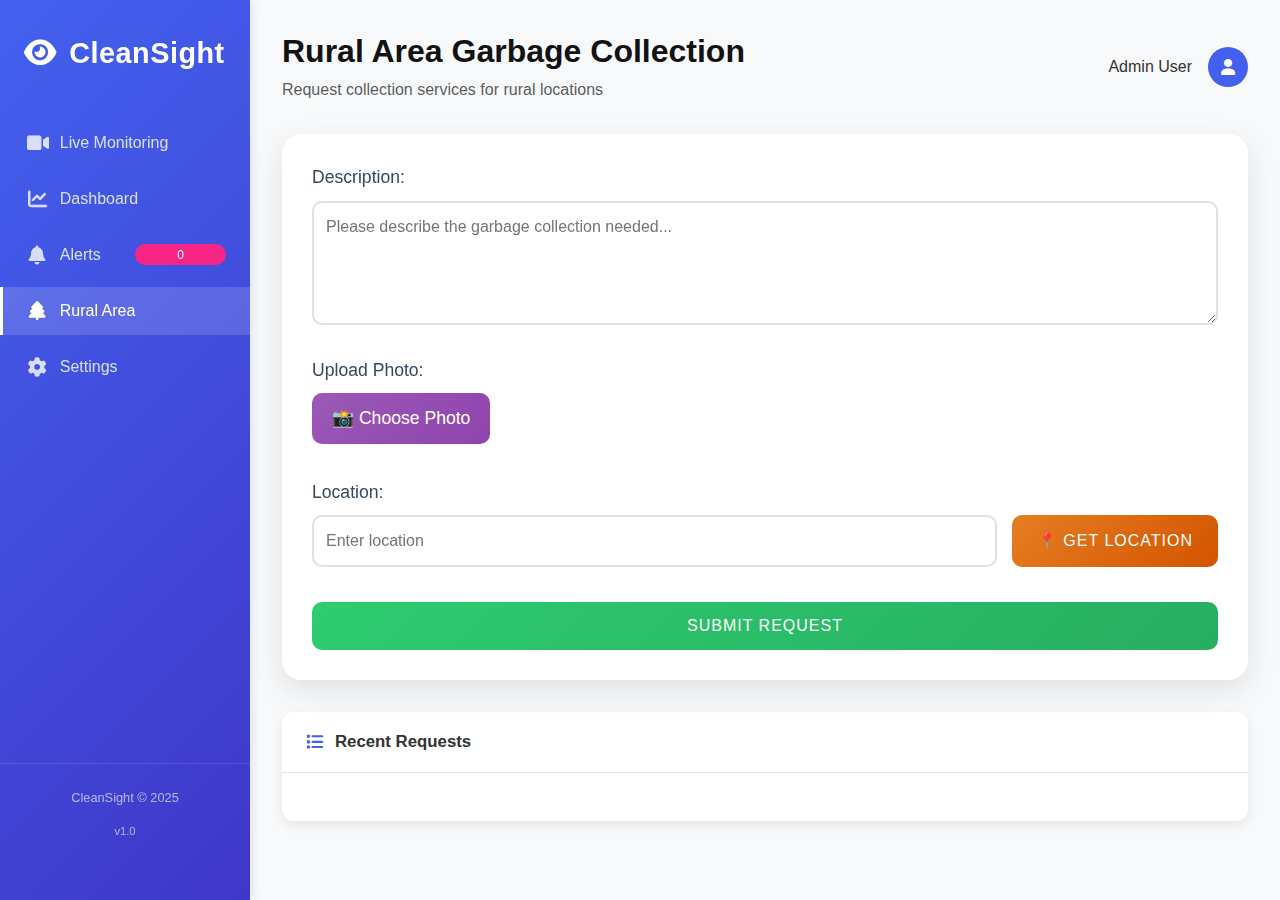
<file: templates/Rulararea.html>
<!DOCTYPE html>
<html lang="en">
<head>
    <meta charset="UTF-8">
    <meta name="viewport" content="width=device-width, initial-scale=1.0">
    <title>CleanSight - Rural Area Requests</title>
    <link rel="stylesheet" href="https://cdnjs.cloudflare.com/ajax/libs/font-awesome/6.0.0-beta3/css/all.min.css">
    <link href="https://cdn.jsdelivr.net/npm/bootstrap@5.1.3/dist/css/bootstrap.min.css" rel="stylesheet">
    <link rel="stylesheet" href="/static/css/styles.css">
    <link href="https://fonts.googleapis.com/css2?family=Poppins:wght@400;500;600&display=swap" rel="stylesheet">
    <style>
        /* Specialized styles for the Rural Area page */
        .rural-container {
            background: rgba(255, 255, 255, 0.95);
            padding: 30px;
            border-radius: 20px;
            box-shadow: 0 10px 30px rgba(0, 0, 0, 0.1);
            backdrop-filter: blur(10px);
            margin-bottom: 2rem;
        }

        .form-group {
            margin-bottom: 25px;
            transition: all 0.3s ease;
        }

        label {
            display: block;
            margin-bottom: 10px;
            font-weight: 500;
            color: #34495e;
            font-size: 1.1em;
        }

        textarea, input[type="text"] {
            width: 100%;
            padding: 12px;
            border: 2px solid #e0e0e0;
            border-radius: 10px;
            font-size: 1em;
            transition: all 0.3s ease;
            background: white;
        }

        textarea:focus, input[type="text"]:focus {
            border-color: #3498db;
            outline: none;
            box-shadow: 0 0 0 3px rgba(52, 152, 219, 0.2);
        }

        .btn-rural {
            background: linear-gradient(135deg, #3498db, #2980b9);
            color: white;
            border: none;
            padding: 12px 25px;
            border-radius: 10px;
            cursor: pointer;
            font-size: 1em;
            font-weight: 500;
            transition: all 0.3s ease;
            text-transform: uppercase;
            letter-spacing: 1px;
        }

        .btn-rural:hover {
            transform: translateY(-2px);
            box-shadow: 0 5px 15px rgba(52, 152, 219, 0.4);
        }

        .btn-submit {
            width: 100%;
            margin-top: 10px;
            background: linear-gradient(135deg, #2ecc71, #27ae60);
        }

        .location-group {
            display: flex;
            gap: 15px;
        }

        .location-input {
            flex: 1;
        }

        .get-location-btn {
            background: linear-gradient(135deg, #e67e22, #d35400);
            white-space: nowrap;
        }

        .preview-image {
            max-width: 300px;
            margin-top: 15px;
            border-radius: 10px;
            box-shadow: 0 5px 15px rgba(0, 0, 0, 0.1);
            transition: transform 0.3s ease;
        }

        .preview-image:hover {
            transform: scale(1.05);
        }

        .request-card {
            background: white;
            padding: 20px;
            margin-bottom: 20px;
            border-radius: 15px;
            box-shadow: 0 5px 15px rgba(0, 0, 0, 0.05);
            transition: all 0.3s ease;
            border: 1px solid rgba(0, 0, 0, 0.05);
        }

        .request-card:hover {
            transform: translateY(-5px);
            box-shadow: 0 8px 25px rgba(0, 0, 0, 0.1);
        }

        .request-card p {
            margin-bottom: 10px;
            color: #34495e;
            line-height: 1.6;
        }

        .status-pending {
            color: #e67e22;
            font-weight: 500;
            background: rgba(230, 126, 34, 0.1);
            padding: 5px 12px;
            border-radius: 20px;
            font-size: 0.9em;
        }

        .timestamp {
            color: #7f8c8d;
            font-size: 0.9em;
            margin-top: 10px;
        }

        .file-input-wrapper {
            position: relative;
            margin-top: 10px;
        }

        .file-input-wrapper input[type="file"] {
            display: none;
        }

        .custom-file-upload {
            display: inline-block;
            padding: 12px 20px;
            background: linear-gradient(135deg, #9b59b6, #8e44ad);
            color: white;
            border-radius: 10px;
            cursor: pointer;
            transition: all 0.3s ease;
        }

        .custom-file-upload:hover {
            transform: translateY(-2px);
            box-shadow: 0 5px 15px rgba(155, 89, 182, 0.4);
        }

        @keyframes fadeIn {
            from { opacity: 0; transform: translateY(20px); }
            to { opacity: 1; transform: translateY(0); }
        }

        .request-card {
            animation: fadeIn 0.5s ease forwards;
        }
    </style>
</head>
<body>
    <div class="app-container">
        <!-- Sidebar -->
        <aside class="sidebar" id="sidebar">
            <div class="sidebar-header">
                <h3><i class="fas fa-eye"></i> CleanSight</h3>
                <button class="d-md-none btn btn-link text-white" id="toggleSidebar">
                    <i class="fas fa-bars"></i>
                </button>
            </div>
            <ul class="nav-menu" id="navMenu">
                <li class="nav-item">
                    <a class="nav-link" href="/">
                        <i class="fas fa-video"></i>
                        <span>Live Monitoring</span>
                    </a>
                </li>
                <li class="nav-item">
                    <a class="nav-link" href="/dashboard">
                        <i class="fas fa-chart-line"></i>
                        <span>Dashboard</span>
                    </a>
                </li>
                <li class="nav-item">
                    <a class="nav-link" href="#" id="alertsLink">
                        <i class="fas fa-bell"></i>
                        <span>Alerts</span>
                        <span class="badge rounded-pill" id="alertCount">0</span>
                    </a>
                </li>
                <li class="nav-item">
                    <a class="nav-link active" href="/Rulararea">
                        <i class="fas fa-tree"></i>
                        <span>Rural Area</span>
                    </a>
                </li>
                <li class="nav-item">
                    <a class="nav-link" href="#">
                        <i class="fas fa-cog"></i>
                        <span>Settings</span>
                    </a>
                </li>
            </ul>
            <div class="sidebar-footer">
                <p>CleanSight &copy; 2025</p>
                <p class="version">v1.0</p>
            </div>
        </aside>

        <!-- Main content -->
        <main class="main-content">
            <header class="header">
                <div class="header-left">
                    <h1>Rural Area Garbage Collection</h1>
                    <p class="text-muted">Request collection services for rural locations</p>
                </div>
                <div class="header-right">
                    <div class="user-profile">
                        <span>Admin User</span>
                        <div class="avatar">
                            <i class="fas fa-user"></i>
                        </div>
                    </div>
                </div>
            </header>

            <div class="rural-container">
                <form id="requestForm">
                    <div class="form-group">
                        <label for="description">Description:</label>
                        <textarea id="description" rows="4" required placeholder="Please describe the garbage collection needed..."></textarea>
                    </div>

                    <div class="form-group">
                        <label for="photo">Upload Photo:</label>
                        <div class="file-input-wrapper">
                            <label class="custom-file-upload">
                                <input type="file" id="photo" accept="image/*">
                                📸 Choose Photo
                            </label>
                        </div>
                        <div id="imagePreview"></div>
                    </div>

                    <div class="form-group">
                        <label for="location">Location:</label>
                        <div class="location-group">
                            <div class="location-input">
                                <input type="text" id="location" required placeholder="Enter location">
                            </div>
                            <button type="button" class="btn-rural get-location-btn" onclick="getLocation()">📍 Get Location</button>
                        </div>
                    </div>

                    <button type="submit" class="btn-rural btn-submit">Submit Request</button>
                </form>
            </div>

            <div class="dashboard-card">
                <div class="card-header">
                    <h5><i class="fas fa-list"></i> Recent Requests</h5>
                </div>
                <div class="card-body">
                    <div id="requestsList"></div>
                </div>
            </div>
        </main>
    </div>

    <!-- Alert Modal -->
    <div class="modal fade" id="alertModal" tabindex="-1" aria-labelledby="alertModalLabel" aria-hidden="true">
        <div class="modal-dialog modal-lg">
            <div class="modal-content">
                <div class="modal-header bg-danger text-white">
                    <h5 class="modal-title" id="alertModalLabel"><i class="fas fa-exclamation-triangle"></i> Garbage Alert!</h5>
                    <button type="button" class="btn-close" data-bs-dismiss="modal" aria-label="Close"></button>
                </div>
                <div class="modal-body">
                    <div class="d-flex flex-column flex-md-row justify-content-between">
                        <div>
                            <h4 id="alertMessage">Garbage detected! Cleanup required.</h4>
                            <p><strong>Location:</strong> <span id="alertLocation">Camera 1</span></p>
                            <p><strong>Time:</strong> <span id="alertTime"></span></p>
                        </div>
                        <div class="mt-2 mt-md-0">
                            <span class="alert-priority badge bg-danger">High Priority</span>
                        </div>
                    </div>
                </div>
                <div class="modal-footer">
                    <button type="button" class="btn btn-secondary" data-bs-dismiss="modal">Close</button>
                </div>
            </div>
        </div>
    </div>

    <script src="https://cdn.jsdelivr.net/npm/bootstrap@5.1.3/dist/js/bootstrap.bundle.min.js"></script>
    <script src="https://cdn.socket.io/4.4.1/socket.io.min.js"></script>
    <script>
        // Initialize requests from localStorage or empty array if nothing stored
        let requests = JSON.parse(localStorage.getItem('ruralRequests') || '[]');
        const socket = io();
        let alertCount = document.getElementById('alertCount');

        // Display existing requests when page loads
        document.addEventListener('DOMContentLoaded', function() {
            // Load and display requests from localStorage
            updateRequestsList();
        });

        // Handle alerts count
        socket.on('alerts', (serverAlerts) => {
            const pendingCount = serverAlerts.filter(a => a.status === 'pending').length;
            updateAlertCount(pendingCount);
        });

        function updateAlertCount(count) {
            if (alertCount) {
                alertCount.textContent = count;
                if (count > 0) {
                    alertCount.style.display = 'inline-block';
                } else {
                    alertCount.style.display = 'none';
                }
            }
        }

        // Toggle sidebar on mobile
        const toggleSidebar = document.getElementById('toggleSidebar');
        const navMenu = document.getElementById('navMenu');
        
        if (toggleSidebar) {
            toggleSidebar.addEventListener('click', function() {
                navMenu.classList.toggle('show-menu');
            });
        }

        document.getElementById('photo').addEventListener('change', function(e) {
            const file = e.target.files[0];
            if (file) {
                const reader = new FileReader();
                reader.onload = function(e) {
                    const preview = document.getElementById('imagePreview');
                    preview.innerHTML = `<img src="${e.target.result}" class="preview-image">`;
                };
                reader.readAsDataURL(file);
            }
        });

        function getLocation() {
            if (navigator.geolocation) {
                navigator.geolocation.getCurrentPosition(
                    position => {
                        const location = `${position.coords.latitude}, ${position.coords.longitude}`;
                        document.getElementById('location').value = location;
                    },
                    error => {
                        alert('Error getting location. Please enter manually.');
                    }
                );
            }
        }

        document.getElementById('requestForm').addEventListener('submit', function(e) {
            e.preventDefault();
            
            const description = document.getElementById('description').value;
            const location = document.getElementById('location').value;
            const imagePreview = document.querySelector('#imagePreview img');
            
            // Create new request
            const request = {
                id: Date.now(),
                description,
                location,
                photo: imagePreview ? imagePreview.src : null,
                timestamp: new Date().toLocaleString(),
                status: 'Pending'
            };

            // Add to requests array
            requests.unshift(request);
            
            // Save to localStorage (truncate large images if needed)
            saveRequestsToLocalStorage();
            
            // Update the UI
            updateRequestsList();
            
            // Create a corresponding task for the dashboard
            createDashboardTask(description, location);
            
            // Reset form
            this.reset();
            document.getElementById('imagePreview').innerHTML = '';
            
            // Show success toast
            showToast('Request submitted successfully!', 'success');
        });

        // Function to create a task in the dashboard
        function createDashboardTask(description, location) {
            // Create a task alert object for the dashboard
            const newTask = {
                message: `Rural Area Request: ${description}`,
                location: location,
                assignedTo: '',
                status: 'pending',
                timestamp: new Date().toISOString(),
                priority: 'medium'
            };
            
            // Send the task to the server's API
            fetch('/api/alerts', {
                method: 'POST',
                headers: {
                    'Content-Type': 'application/json'
                },
                body: JSON.stringify(newTask)
            })
            .then(response => {
                if (!response.ok) {
                    throw new Error('Failed to create dashboard task');
                }
                return response.json();
            })
            .then(data => {
                console.log('Dashboard task created:', data);
            })
            .catch(error => {
                console.error('Error creating dashboard task:', error);
                showToast('Warning: Could not create dashboard task', 'warning');
            });
        }

        function saveRequestsToLocalStorage() {
            try {
                // Make a copy of the requests to modify
                const requestsToSave = requests.map(req => {
                    // If the photo data URL is too large (over ~0.5MB), store a placeholder
                    if (req.photo && req.photo.length > 500000) {
                        return {
                            ...req,
                            photo: null, // Don't store large images in localStorage
                            hadPhoto: true // Flag to indicate there was a photo
                        };
                    }
                    return req;
                });
                
                // Save to localStorage
                localStorage.setItem('ruralRequests', JSON.stringify(requestsToSave));
            } catch (e) {
                console.error('Error saving requests to localStorage:', e);
                showToast('Warning: Could not save all request data for future sessions.', 'warning');
            }
        }

        function updateRequestsList() {
            const requestsList = document.getElementById('requestsList');
            
            if (requests.length === 0) {
                requestsList.innerHTML = `
                    <div class="text-center text-muted my-5">
                        <i class="fas fa-inbox fa-3x mb-3"></i>
                        <p>No requests submitted yet</p>
                    </div>
                `;
                return;
            }
            
            requestsList.innerHTML = requests.map(request => `
                <div class="request-card">
                    <p><strong>Description:</strong> ${request.description}</p>
                    ${request.photo ? `<img src="${request.photo}" class="preview-image">` : 
                     request.hadPhoto ? `<div class="text-muted"><i class="fas fa-image"></i> Photo was uploaded (not stored for page refresh)</div>` : ''}
                    <p><strong>Location:</strong> ${request.location}</p>
                    <p><strong>Status:</strong> <span class="status-pending">${request.status}</span></p>
                    <p class="timestamp">Submitted: ${request.timestamp}</p>
                    <div class="mt-3">
                        <button class="btn btn-sm btn-outline-danger delete-request" data-id="${request.id}">
                            <i class="fas fa-trash"></i> Delete
                        </button>
                    </div>
                </div>
            `).join('');
            
            // Add event listeners to delete buttons
            document.querySelectorAll('.delete-request').forEach(button => {
                button.addEventListener('click', function() {
                    const requestId = parseInt(this.getAttribute('data-id'));
                    deleteRequest(requestId);
                });
            });
        }
        
        function deleteRequest(requestId) {
            // Filter out the deleted request
            requests = requests.filter(req => req.id !== requestId);
            
            // Save updated requests to localStorage
            saveRequestsToLocalStorage();
            
            // Update the UI
            updateRequestsList();
            
            // Show toast
            showToast('Request deleted', 'info');
        }

        function showToast(message, type = 'info') {
            // Create toast container if it doesn't exist
            let toastContainer = document.querySelector('.toast-container');
            if (!toastContainer) {
                toastContainer = document.createElement('div');
                toastContainer.className = 'toast-container position-fixed bottom-0 end-0 p-3';
                document.body.appendChild(toastContainer);
            }
            
            // Create the toast element
            const toastEl = document.createElement('div');
            toastEl.className = `toast align-items-center text-white bg-${type === 'success' ? 'success' : type === 'warning' ? 'warning' : 'primary'} border-0`;
            toastEl.setAttribute('role', 'alert');
            toastEl.setAttribute('aria-live', 'assertive');
            toastEl.setAttribute('aria-atomic', 'true');
            
            // Set toast content
            toastEl.innerHTML = `
                <div class="d-flex">
                    <div class="toast-body">
                        ${message}
                    </div>
                    <button type="button" class="btn-close btn-close-white me-2 m-auto" data-bs-dismiss="toast" aria-label="Close"></button>
                </div>
            `;
            
            // Add to container
            toastContainer.appendChild(toastEl);
            
            // Initialize and show the toast
            const toast = new bootstrap.Toast(toastEl, { delay: 3000 });
            toast.show();
            
            // Remove the toast after it's hidden
            toastEl.addEventListener('hidden.bs.toast', function() {
                toastEl.remove();
            });
        }
    </script>
</body>
</html>
</file>
<file: static/css/styles.css>
/* Main Styles */
:root {
    --primary-color: #4361ee;
    --secondary-color: #3f37c9;
    --accent-color: #4895ef;
    --success-color: #4cc9f0;
    --warning-color: #f72585;
    --light-color: #f8f9fa;
    --dark-color: #121212;
    --text-color: #333;
    --text-muted: #6c757d;
    --border-color: #e1e4e8;
    --card-shadow: 0 4px 12px rgba(0, 0, 0, 0.08);
    --sidebar-width: 250px;
}

body {
    font-family: 'Segoe UI', 'SF Pro Display', Tahoma, Geneva, Verdana, sans-serif;
    background-color: #f8f9fa;
    color: var(--text-color);
    margin: 0;
    padding: 0;
    overflow-x: hidden;
}

.app-container {
    display: flex;
    width: 100%;
    min-height: 100vh;
}

/* Sidebar Styles */
.sidebar {
    width: var(--sidebar-width);
    background: linear-gradient(135deg, var(--primary-color), var(--secondary-color));
    color: #fff;
    height: 100vh;
    position: fixed;
    left: 0;
    top: 0;
    z-index: 1000;
    padding: 20px 0;
    box-shadow: 2px 0 10px rgba(0, 0, 0, 0.1);
    display: flex;
    flex-direction: column;
}

.sidebar-header {
    padding: 1rem 1.5rem;
    margin-bottom: 2rem;
}

.sidebar-header h3 {
    margin: 0;
    font-size: 1.8rem;
    font-weight: 600;
    letter-spacing: 0.5px;
    display: flex;
    align-items: center;
}

.sidebar-header h3 i {
    margin-right: 0.8rem;
}

.nav-menu {
    list-style: none;
    padding: 0;
    margin: 0;
    flex: 1;
}

.nav-item {
    margin-bottom: 0.5rem;
}

.nav-link {
    display: flex;
    align-items: center;
    padding: 0.75rem 1.5rem;
    color: rgba(255, 255, 255, 0.8);
    text-decoration: none;
    transition: all 0.3s;
    border-left: 3px solid transparent;
    font-weight: 500;
}

.nav-link:hover {
    color: #fff;
    background-color: rgba(255, 255, 255, 0.1);
    border-left-color: #fff;
}

.nav-link.active {
    color: #fff;
    background-color: rgba(255, 255, 255, 0.15);
    border-left-color: #fff;
}

.nav-link i {
    font-size: 1.2rem;
    margin-right: 0.8rem;
    width: 20px;
    text-align: center;
}

.nav-link span {
    flex: 1;
}

.badge {
    background-color: var(--warning-color);
    color: #fff;
    font-size: 0.7rem;
    padding: 0.35em 0.65em;
}

.sidebar-footer {
    padding: 1.5rem;
    border-top: 1px solid rgba(255, 255, 255, 0.1);
    font-size: 0.8rem;
    text-align: center;
    color: rgba(255, 255, 255, 0.6);
}

.version {
    margin-top: 0.25rem;
    font-size: 0.7rem;
}

/* Main Content */
.main-content {
    flex: 1;
    margin-left: var(--sidebar-width);
    padding: 2rem;
}

/* Header */
.header {
    display: flex;
    justify-content: space-between;
    align-items: center;
    margin-bottom: 2rem;
}

.header-left h1 {
    margin: 0;
    font-size: 2rem;
    font-weight: 600;
    color: var(--dark-color);
}

.header-left p {
    margin: 0.5rem 0 0 0;
    font-size: 1rem;
}

.user-profile {
    display: flex;
    align-items: center;
    gap: 1rem;
}

.user-profile span {
    font-weight: 500;
}

.avatar {
    width: 40px;
    height: 40px;
    background-color: var(--primary-color);
    border-radius: 50%;
    display: flex;
    align-items: center;
    justify-content: center;
    color: #fff;
}

/* Stats Overview */
.stats-overview {
    display: grid;
    grid-template-columns: repeat(auto-fit, minmax(250px, 1fr));
    gap: 1.5rem;
    margin-bottom: 2rem;
}

.stat-card {
    background-color: #fff;
    border-radius: 12px;
    box-shadow: var(--card-shadow);
    padding: 1.5rem;
    display: flex;
    align-items: center;
    transition: transform 0.3s, box-shadow 0.3s;
}

.stat-card:hover {
    transform: translateY(-5px);
    box-shadow: 0 8px 24px rgba(0, 0, 0, 0.12);
}

.stat-icon {
    width: 60px;
    height: 60px;
    border-radius: 12px;
    display: flex;
    align-items: center;
    justify-content: center;
    margin-right: 1.5rem;
    color: #fff;
    font-size: 1.5rem;
}

.stat-card.garbage .stat-icon {
    background-color: #FF6B6B;
}

.stat-card.spills .stat-icon {
    background-color: #4CC9F0;
}

.stat-card.tasks-assigned .stat-icon {
    background-color: #F9C74F;
}

.stat-card.tasks-completed .stat-icon {
    background-color: #43AA8B;
}

.stat-details h3 {
    font-size: 2.5rem;
    font-weight: 700;
    margin: 0;
    line-height: 1;
}

.stat-details p {
    margin: 0.5rem 0 0.75rem 0;
    color: var(--text-muted);
    font-size: 0.95rem;
}

.stat-tag {
    display: inline-block;
    padding: 0.25rem 0.7rem;
    background-color: var(--light-color);
    border-radius: 30px;
    font-size: 0.75rem;
    color: var(--text-muted);
}

/* Dashboard Grid */
.dashboard-grid {
    display: grid;
    grid-template-columns: repeat(2, 1fr);
    gap: 1.5rem;
    margin-bottom: 2rem;
}

@media (max-width: 1200px) {
    .dashboard-grid {
        grid-template-columns: 1fr;
    }
}

.dashboard-card {
    background-color: #fff;
    border-radius: 12px;
    box-shadow: var(--card-shadow);
    overflow: hidden;
}

.dashboard-card.chart-card {
    min-height: 350px;
}

.card-header {
    display: flex;
    justify-content: space-between;
    align-items: center;
    padding: 1.25rem 1.5rem;
    background-color: #fff;
    border-bottom: 1px solid var(--border-color);
}

.card-header h5 {
    margin: 0;
    font-size: 1.05rem;
    font-weight: 600;
    display: flex;
    align-items: center;
}

.card-header h5 i {
    margin-right: 0.75rem;
    color: var(--primary-color);
}

.card-actions {
    display: flex;
    gap: 0.5rem;
}

.card-actions .btn {
    width: 32px;
    height: 32px;
    padding: 0;
    display: flex;
    align-items: center;
    justify-content: center;
    border-radius: 8px;
    background-color: var(--light-color);
    color: var(--text-muted);
    border: none;
    transition: all 0.2s;
}

.card-actions .btn:hover {
    background-color: var(--primary-color);
    color: #fff;
}

.card-actions .btn-primary {
    background-color: var(--primary-color);
    color: #fff;
    border: none;
    padding: 0.375rem 0.75rem;
    font-size: 0.875rem;
    width: auto;
    height: auto;
}

.card-body {
    padding: 1.5rem;
}

/* Video Container */
.video-container {
    position: relative;
    background-color: #000;
    border-radius: 0.25rem;
    overflow: hidden;
    width: 100%;
    height: 300px;
}

.video-container img {
    width: 100%;
    height: 100%;
    object-fit: cover;
}

.video-overlay {
    position: absolute;
    bottom: 1rem;
    left: 1rem;
    background-color: rgba(0, 0, 0, 0.7);
    color: #fff;
    padding: 0.5rem 1rem;
    border-radius: 30px;
    font-size: 0.875rem;
    font-weight: 500;
}

/* Alerts List */
.alerts-list {
    max-height: 300px;
    overflow-y: auto;
    padding: 0.5rem;
}

.alert-item {
    display: flex;
    padding: 1rem;
    border-bottom: 1px solid var(--border-color);
    transition: background-color 0.2s ease;
    border-radius: 8px;
    margin-bottom: 0.5rem;
    cursor: pointer;
}

.alert-item:hover {
    background-color: rgba(0, 0, 0, 0.03);
}

.alert-item:last-child {
    border-bottom: none;
}

.alert-icon {
    width: 45px;
    height: 45px;
    border-radius: 12px;
    display: flex;
    align-items: center;
    justify-content: center;
    margin-right: 1rem;
    color: #fff;
    flex-shrink: 0;
}

.alert-icon.garbage {
    background-color: #FF6B6B;
}

.alert-icon.spill {
    background-color: #4CC9F0;
}

.alert-content {
    flex: 1;
    min-width: 0; /* Prevents text from overflowing */
}

.alert-content h6 {
    margin: 0 0 0.5rem 0;
    font-weight: 600;
    white-space: nowrap;
    overflow: hidden;
    text-overflow: ellipsis;
}

.alert-content p {
    margin: 0 0 0.25rem 0;
    font-size: 0.875rem;
    color: var(--text-muted);
    white-space: nowrap;
    overflow: hidden;
    text-overflow: ellipsis;
}

.alert-time {
    font-size: 0.8rem;
    margin-bottom: 0.75rem !important;
}

.alert-actions {
    display: flex;
    gap: 0.5rem;
    margin-top: 0.75rem;
}

@media (max-width: 768px) {
    .alert-item {
        flex-wrap: wrap;
    }
    
    .alert-content {
        min-width: calc(100% - 60px);
    }
    
    .alert-actions {
        margin-top: 1rem;
        margin-left: 55px;
        width: 100%;
    }
}

@media (max-width: 576px) {
    .alert-item {
        flex-direction: column;
    }
    
    .alert-icon {
        margin-bottom: 0.75rem;
    }
    
    .alert-actions {
        margin-left: 0;
        width: 100%;
    }
    
    .alert-actions .btn {
        flex: 1;
    }
    
    .empty-state {
        text-align: center;
        padding: 2rem 1rem;
        color: var(--text-muted);
    }
}

/* Tasks Table */
.tasks-table-card {
    grid-column: 1 / -1;
}

.table {
    margin-bottom: 0;
}

.table th {
    font-weight: 600;
    padding: 1rem 1.5rem;
    background-color: var(--light-color);
    color: var(--text-color);
    border-bottom: 1px solid var(--border-color);
}

.table td {
    padding: 1rem 1.5rem;
    vertical-align: middle;
}

.badge {
    padding: 0.35em 0.65em;
    border-radius: 30px;
    font-size: 0.75rem;
    font-weight: 500;
}

.bg-success {
    background-color: #43AA8B !important;
}

.bg-warning {
    background-color: #F9C74F !important;
}

.bg-danger {
    background-color: #FF6B6B !important;
}

/* Modal */
.modal-content {
    border-radius: 12px;
    overflow: hidden;
    border: none;
    box-shadow: 0 10px 30px rgba(0, 0, 0, 0.1);
}

.modal-header {
    border-bottom: none;
    padding: 1.25rem 1.5rem;
}

.modal-body {
    padding: 1.5rem;
}

.modal-footer {
    border-top: none;
    padding: 1.5rem;
}

.alert-priority {
    padding: 0.5rem 1rem;
    font-size: 0.875rem;
    border-radius: 30px;
}

/* Responsive Adjustments */
@media (max-width: 991.98px) {
    .stats-overview {
        grid-template-columns: repeat(2, 1fr);
        gap: 1rem;
    }
    
    .tasks-table-card {
        overflow-x: auto;
    }
    
    .dashboard-card {
        margin-bottom: 1rem;
    }
}

@media (max-width: 767.98px) {
    .sidebar {
        width: 100%;
        height: auto;
        position: relative;
        padding: 10px 0;
        flex-direction: column;
    }
    
    .sidebar-header {
        display: flex;
        justify-content: space-between;
        align-items: center;
        width: 100%;
        margin-bottom: 0;
        padding: 0.5rem 1rem;
    }
    
    .nav-menu {
        display: none;
        flex-direction: column;
        width: 100%;
        max-height: 0;
        overflow: hidden;
        transition: max-height 0.3s ease;
    }
    
    .nav-menu.show-menu {
        display: flex;
        max-height: 300px;
        overflow-y: auto;
        padding: 0.5rem 0;
    }
    
    .nav-item {
        width: 100%;
        margin-right: 0;
        margin-bottom: 0.25rem;
    }
    
    .nav-link {
        width: 100%;
        padding: 0.5rem 1rem;
        border-left: none;
        border-bottom: 1px solid rgba(255, 255, 255, 0.1);
    }
    
    .nav-link.active, .nav-link:hover {
        border-left-color: transparent;
        border-bottom-color: #fff;
    }
    
    .sidebar-footer {
        display: none;
    }
    
    .main-content {
        margin-left: 0;
        padding: 1rem;
    }
    
    .stats-overview {
        grid-template-columns: 1fr;
        gap: 1rem;
    }
    
    .stat-card {
        padding: 1rem;
    }
    
    .header {
        flex-direction: column;
        align-items: flex-start;
        margin-bottom: 1rem;
    }
    
    .header-right {
        margin-top: 1rem;
        align-self: flex-end;
    }
    
    .table-responsive {
        overflow-x: auto;
        -webkit-overflow-scrolling: touch;
    }
    
    .table td, .table th {
        white-space: nowrap;
    }
    
    .card-header {
        flex-direction: column;
        align-items: flex-start;
    }
    
    .card-actions {
        margin-top: 0.5rem;
        width: 100%;
        justify-content: flex-end;
    }
}

@media (max-width: 576px) {
    .status-grid {
        grid-template-columns: 1fr;
    }
    
    .card-header h5 {
        font-size: 1rem;
    }
    
    .stat-card {
        padding: 1rem;
    }
    
    .stat-icon {
        width: 45px;
        height: 45px;
        margin-right: 1rem;
        font-size: 1.2rem;
    }
    
    .stat-details h3 {
        font-size: 1.8rem;
    }
    
    .modal-dialog {
        margin: 0.5rem;
    }
    
    .modal-content {
        max-height: calc(100vh - 2rem);
        overflow-y: auto;
    }
    
    .d-flex.flex-column.flex-md-row {
        gap: 1rem;
    }
    
    /* Improve buttons on small screens */
    .btn {
        white-space: nowrap;
    }
    
    .table th, .table td {
        padding: 0.75rem 0.5rem;
        font-size: 0.85rem;
    }
    
    .btn-sm {
        padding: 0.25rem 0.4rem;
        font-size: 0.75rem;
    }
}

/* Animations */
@keyframes pulse {
    0% {
        box-shadow: 0 0 0 0 rgba(67, 97, 238, 0.7);
    }
    70% {
        box-shadow: 0 0 0 10px rgba(67, 97, 238, 0);
    }
    100% {
        box-shadow: 0 0 0 0 rgba(67, 97, 238, 0);
    }
}

.stat-card:hover .stat-icon {
    animation: pulse 1.5s infinite;
}

/* Status Grid */
.status-grid {
    display: grid;
    grid-template-columns: repeat(auto-fill, minmax(200px, 1fr));
    gap: 1.5rem;
}

.status-item {
    display: flex;
    align-items: center;
}

.status-icon {
    width: 50px;
    height: 50px;
    border-radius: 12px;
    display: flex;
    align-items: center;
    justify-content: center;
    margin-right: 1rem;
    color: #fff;
    font-size: 1.25rem;
    background-color: var(--text-muted);
}

.status-icon.online {
    background-color: #43AA8B;
}

.status-icon.warning {
    background-color: #F9C74F;
}

.status-icon.danger {
    background-color: #FF6B6B;
}

.status-details h6 {
    margin: 0 0 0.25rem 0;
    font-weight: 600;
}

.status-details p {
    margin: 0;
    color: var(--text-muted);
}

@media (max-width: 767.98px) {
    .status-grid {
        grid-template-columns: repeat(2, 1fr);
    }
}

@media (max-width: 576px) {
    .status-grid {
        grid-template-columns: 1fr;
    }
}
</file>
